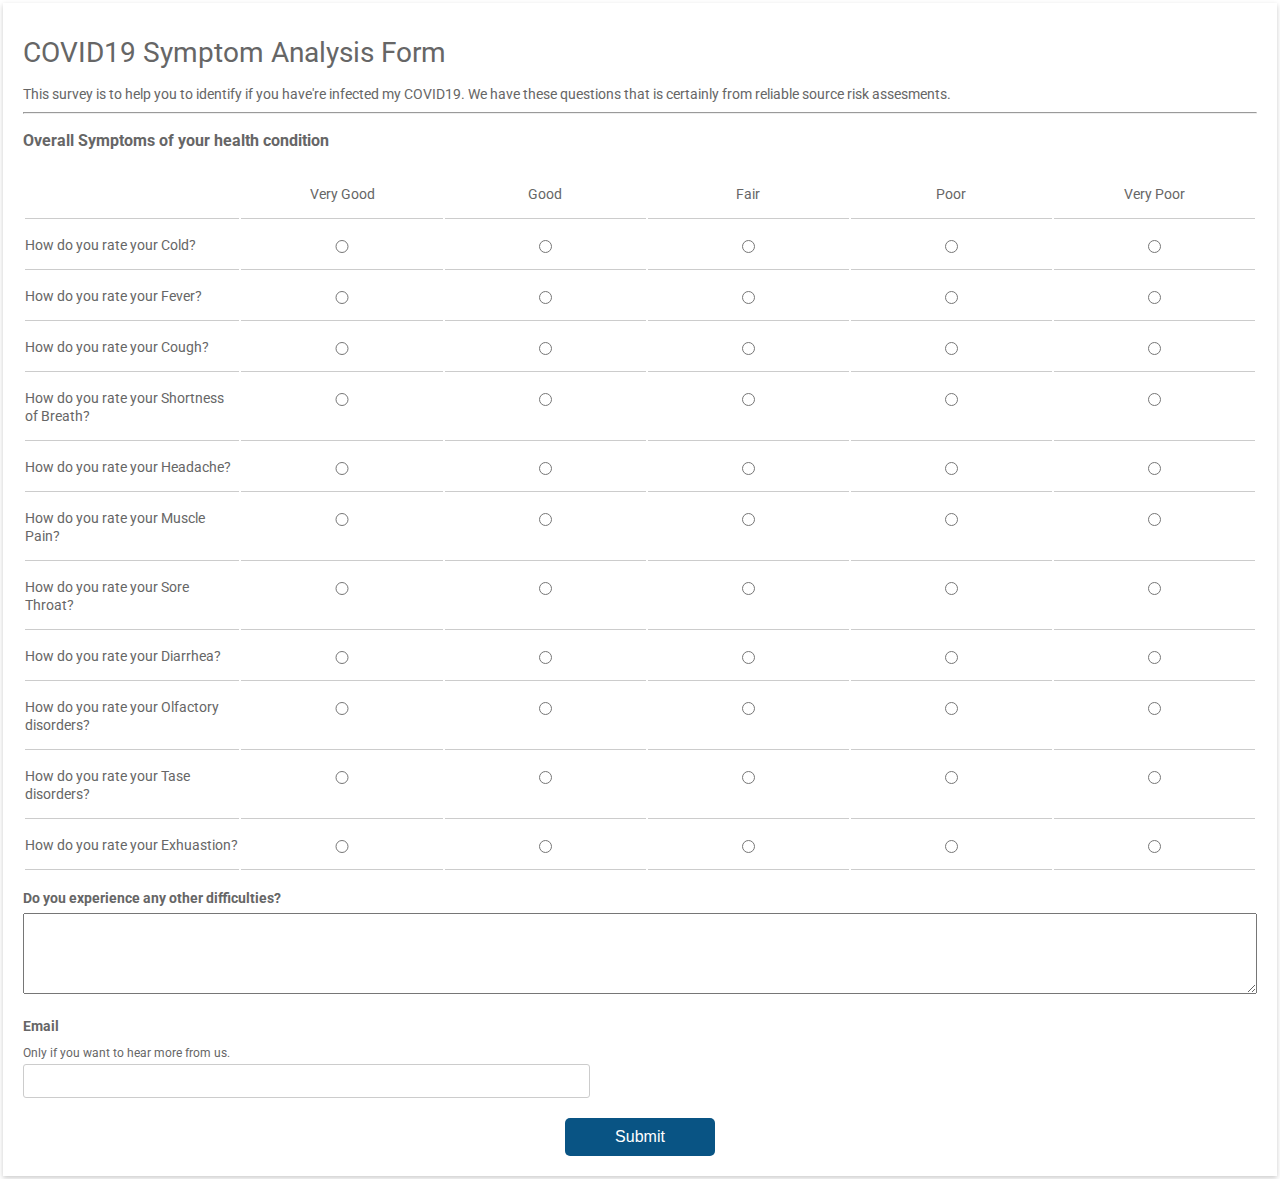
<file: covid19/templates/covid19/symptom_analaysis.html>
<!DOCTYPE html>
<html>
  <head>
    <title>Customer Feedback Form</title>
    <link href='https://fonts.googleapis.com/css?family=Open+Sans:400,300,300italic,400italic,600' rel='stylesheet' type='text/css'>
    <link href="https://fonts.googleapis.com/css?family=Roboto:300,400,500,700" rel="stylesheet">
    <style>
      html, body {
      min-height: 100%;
      }
      body, div, form, input, p { 
      padding: 0;
      margin: 0;
      outline: none;
      font-family: Roboto, Arial, sans-serif;
      font-size: 14px;
      color: #666;
      line-height: 22px;
      }
      h1 {
      font-weight: 400;
      }
      h4 {
      margin: 15px 0 4px;
      }
      .testbox {
      display: flex;
      justify-content: center;
      align-items: center;
      height: inherit;
      padding: 3px;
      }
      form {
      width: 100%;
      padding: 20px;
      background: #fff;
      box-shadow: 0 2px 5px #ccc; 
      }
      input {
      width: calc(100% - 10px);
      padding: 5px;
      border: 1px solid #ccc;
      border-radius: 3px;
      vertical-align: middle;
      }
      .email {
      display: block;
      width: 45%;
      }
      input:hover, textarea:hover {
      outline: none;
      border: 1px solid #095484;
      }
      th, td {
      width: 15%;
      padding: 15px 0;
      border-bottom: 1px solid #ccc;
      text-align: center;
      vertical-align: unset;
      line-height: 18px;
      font-weight: 400;
      word-break: break-all;
      }
      .first-col {
      width: 16%;
      text-align: left;
      }
      table {
      width: 100%;
      }
      textarea {
      width: calc(100% - 6px);
      }
      .btn-block {
      margin-top: 20px;
      text-align: center;
      }
      button {
      width: 150px;
      padding: 10px;
      border: none;
      -webkit-border-radius: 5px; 
      -moz-border-radius: 5px; 
      border-radius: 5px; 
      background-color: #095484;
      font-size: 16px;
      color: #fff;
      cursor: pointer;
      }
      button:hover {
      background-color: #0666a3;
      }
      @media (min-width: 568px) {
      th, td {
      word-break: keep-all;
      }
      }
    </style>
  </head>
  <body>
    <div class="testbox">
      <form action="/">
        <h1>COVID19 Symptom Analysis Form</h1>
        <p>This survey is to help you to identify if you have're infected my COVID19. We have these questions that is certainly from reliable source risk assesments.</p>
        <hr />
        <h3>Overall Symptoms of your health condition</h3>
        <table>
          <tr>
            <th class="first-col"></th>
            <th>Very Good</th>
            <th>Good</th>
            <th>Fair</th>
            <th>Poor</th>
            <th>Very Poor</th>
          </tr>
          <tr>
            <td class="first-col">How do you rate your Cold?</td>
            <td><input type="radio" value="none" name="rate" /></td>
            <td><input type="radio" value="none" name="rate" /></td>
            <td><input type="radio" value="none" name="rate" /></td>
            <td><input type="radio" value="none" name="rate" /></td>
            <td><input type="radio" value="none" name="rate" /></td>
          </tr>
          <tr>
            <td class="first-col">How do you rate your Fever?</td>
            <td><input type="radio" value="none" name="satisfied" /></td>
            <td><input type="radio" value="none" name="satisfied" /></td>
            <td><input type="radio" value="none" name="satisfied" /></td>
            <td><input type="radio" value="none" name="satisfied" /></td>
            <td><input type="radio" value="none" name="satisfied" /></td>
          </tr>
          <tr>
            <td class="first-col">How do you rate your Cough?</td>
            <td><input type="radio" value="none" name="prices" /></td>
            <td><input type="radio" value="none" name="prices" /></td>
            <td><input type="radio" value="none" name="prices" /></td>
            <td><input type="radio" value="none" name="prices" /></td>
            <td><input type="radio" value="none" name="prices" /></td>
          </tr>
          <tr>
            <td class="first-col">How do you rate your Shortness of Breath?</td>
            <td><input type="radio" value="none" name="timeliness" /></td>
            <td><input type="radio" value="none" name="timeliness" /></td>
            <td><input type="radio" value="none" name="timeliness" /></td>
            <td><input type="radio" value="none" name="timeliness" /></td>
            <td><input type="radio" value="none" name="timeliness" /></td>
          </tr>
          <tr>
            <td class="first-col">How do you rate your Headache?</td>
            <td><input type="radio" value="none" name="name" /></td>
            <td><input type="radio" value="none" name="name" /></td>
            <td><input type="radio" value="none" name="name" /></td>
            <td><input type="radio" value="none" name="name" /></td>
            <td><input type="radio" value="none" name="name" /></td>
          </tr>
          <tr>
            <td class="first-col">How do you rate your Muscle Pain?</td>
            <td><input type="radio" value="none" name="recommend" /></td>
            <td><input type="radio" value="none" name="recommend" /></td>
            <td><input type="radio" value="none" name="recommend" /></td>
            <td><input type="radio" value="none" name="recommend" /></td>
            <td><input type="radio" value="none" name="recommend" /></td>
          </tr>
          <tr>
            <td class="first-col">How do you rate your Sore Throat?</td>
            <td><input type="radio" value="none" name="recommend" /></td>
            <td><input type="radio" value="none" name="recommend" /></td>
            <td><input type="radio" value="none" name="recommend" /></td>
            <td><input type="radio" value="none" name="recommend" /></td>
            <td><input type="radio" value="none" name="recommend" /></td>
          </tr>
          <tr>
            <td class="first-col">How do you rate your Diarrhea?</td>
            <td><input type="radio" value="none" name="recommend" /></td>
            <td><input type="radio" value="none" name="recommend" /></td>
            <td><input type="radio" value="none" name="recommend" /></td>
            <td><input type="radio" value="none" name="recommend" /></td>
            <td><input type="radio" value="none" name="recommend" /></td>
          </tr>
          <tr>
            <td class="first-col">How do you rate your Olfactory disorders?</td>
            <td><input type="radio" value="none" name="recommend" /></td>
            <td><input type="radio" value="none" name="recommend" /></td>
            <td><input type="radio" value="none" name="recommend" /></td>
            <td><input type="radio" value="none" name="recommend" /></td>
            <td><input type="radio" value="none" name="recommend" /></td>
          </tr>
          <tr>
            <td class="first-col">How do you rate your Tase disorders?</td>
            <td><input type="radio" value="none" name="recommend" /></td>
            <td><input type="radio" value="none" name="recommend" /></td>
            <td><input type="radio" value="none" name="recommend" /></td>
            <td><input type="radio" value="none" name="recommend" /></td>
            <td><input type="radio" value="none" name="recommend" /></td>
          </tr>
          <tr>
            <td class="first-col">How do you rate your Exhuastion?</td>
            <td><input type="radio" value="none" name="recommend" /></td>
            <td><input type="radio" value="none" name="recommend" /></td>
            <td><input type="radio" value="none" name="recommend" /></td>
            <td><input type="radio" value="none" name="recommend" /></td>
            <td><input type="radio" value="none" name="recommend" /></td>
          </tr>
        </table>
        <h4>Do you experience any other difficulties?</h4>
        <textarea rows="5"></textarea>
        <h4>Email</h4>
        <small>Only if you want to hear more from us.</small>
        <input class="email" type="text" name="name" />
        <div class="btn-block">
          <button type="submit" href="/">Submit</button>
        </div>
      </form>
    </div>
  </body>
</html>
</file>
